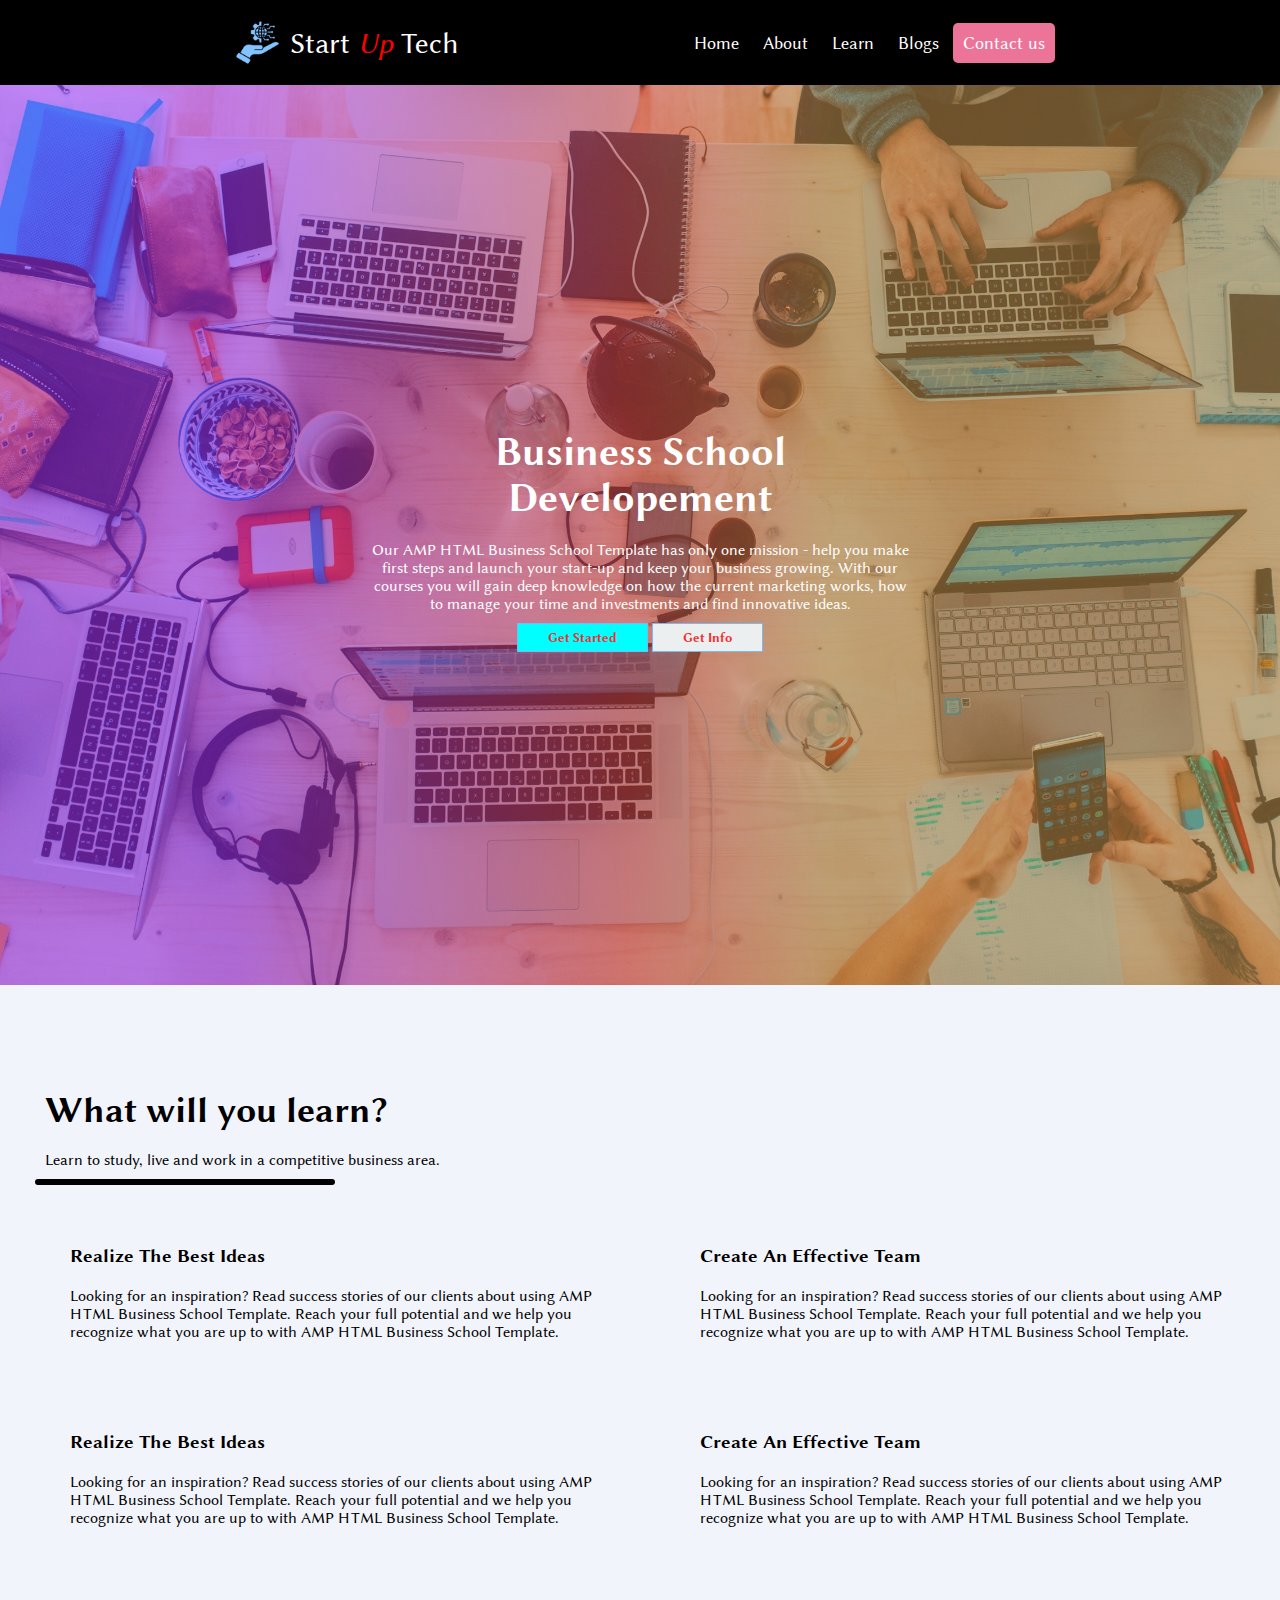
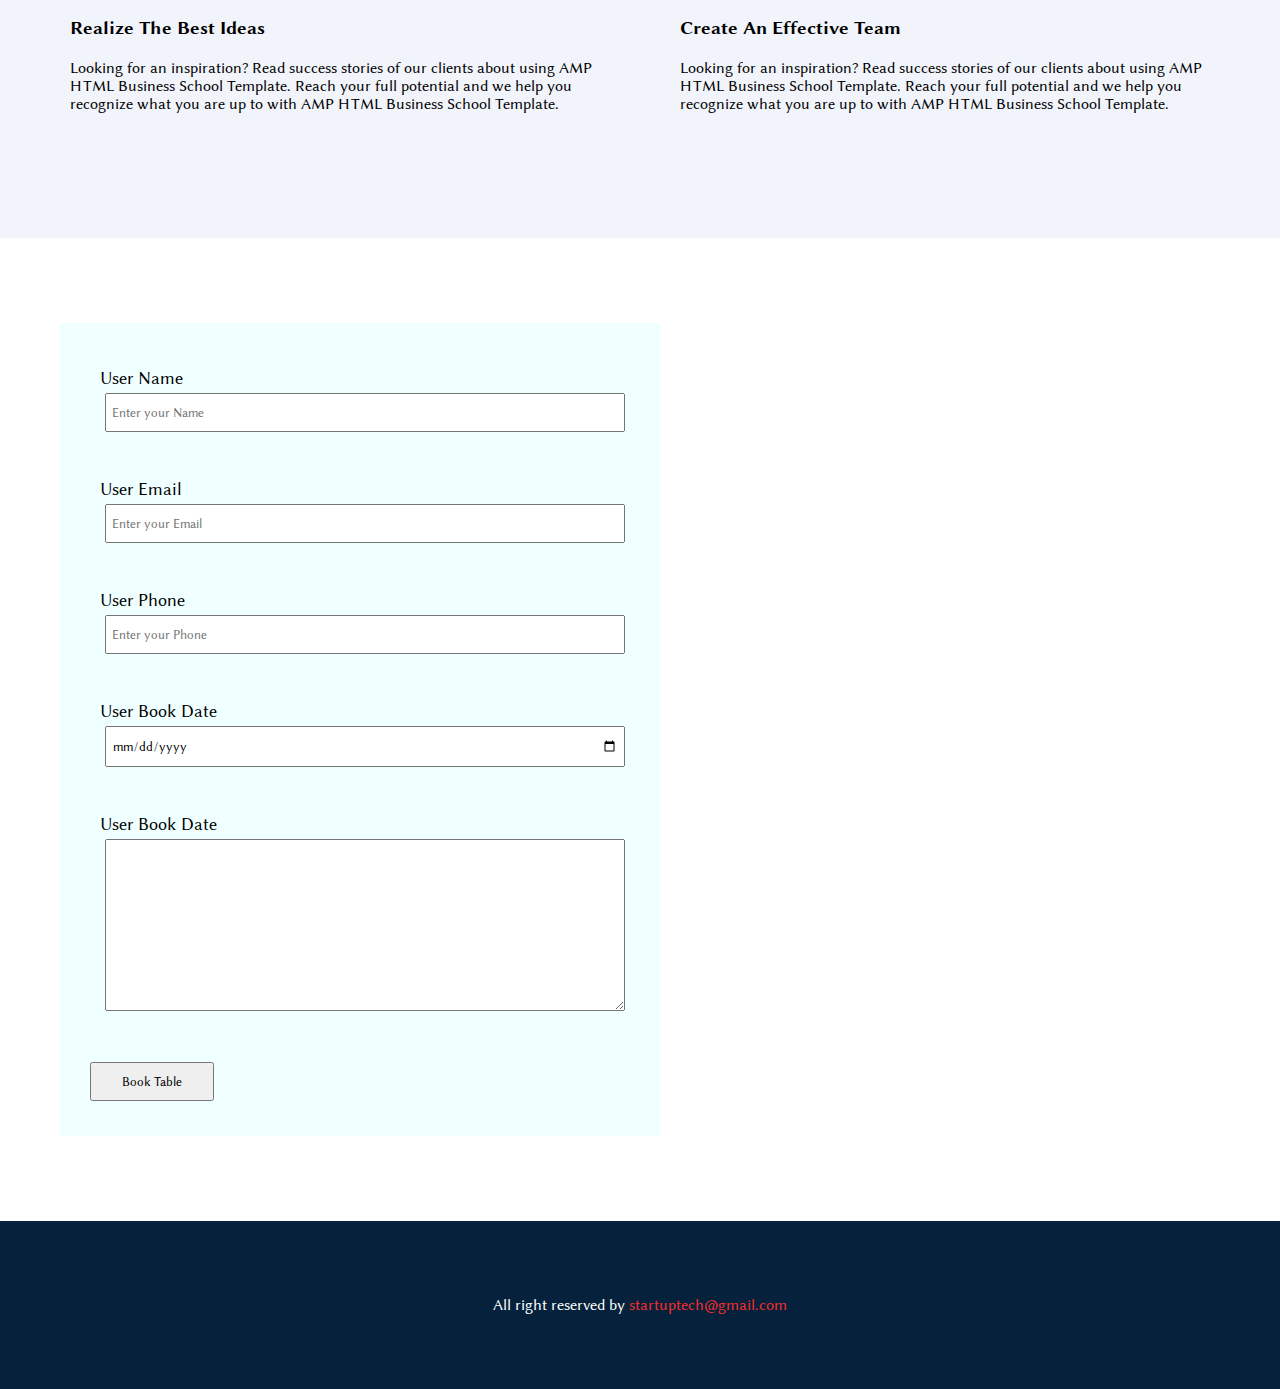
<file: index.html>
<!DOCTYPE html>
<html lang="en">
<head>
    <meta charset="UTF-8">
    <meta name="viewport" content="width=device-width, initial-scale=1.0">
    <link rel="shortcut icon" href="assets/logo.jpg" type="image/x-icon">
    <title>Mobile Tech</title>
    <link rel="stylesheet" href="style.css">
    <link href='https://cdn.boxicons.com/fonts/basic/boxicons.min.css' rel='stylesheet'>
    <!-- <link href='https://cdn.boxicons.com/fonts/brands/boxicons-brands.min.css' rel='stylesheet'> -->
 <script defer async src="script.js"></script>
</head>
<body>
        <header class="menubar">
            <div class="logo">
                <div class="logoimg">
                    <img src="assets/logo.png" alt="logo">
                    <a href="#">Start <span>Up</span> Tech</a>
                </div>
                <div class="mobiletoggle">
                    <i class='bx  bx-menu'  id="menuclick"></i> 
                </div>
            </div>
            <div class="navbar" id="menubar">
                <ul>
                    <li><a href="#">Home</a></li>
                    <li><a href="about.html">About</a></li>
                    <li><a href="#">Learn</a></li>
                    <li class="parentmenu"><a href="#">Blogs</a>
                        <ul class="childmenus">
                            <li><a href="#">Blog1</a></li>
                            <li><a href="#">Blog2</a></li>
                            <li><a href="#">Blog3</a></li>
                            <li><a href="#">Blog4</a></li>
                        </ul>
                    </li>
                    <li class="contact"><a href="#">Contact us</a></li>

                </ul>
            </div>
        </header>
        <div class="herosection">
            <div class="heroinnerlayer"></div>
            <div class="herocontent">
                <h1> Business School Developement</h1>
                <p>
                    Our AMP HTML Business School Template has only one mission - help you make first steps and launch your start-up and keep your business growing. With our courses you will gain deep knowledge on how the current marketing works, how to manage your time and investments and find innovative ideas.</p>
                 <div class="btngrp">
                    <button>Get Started</button>
                    <button>Get Info</button>
                 </div>   
            </div>
        </div>

        <section class="aboutsect">   
            <div class="heading">
                <h1> <span>What</span>  will you learn?</h1>
                <p>
                Learn to study, live and work in a competitive business area.
                </p>
                <div class="line"><hr></div>
            </div>
            <div class="learnmain">
                <div class="learns">
                    <div class="icon">
                            <i class='bx  bx-light-bulb-on'  ></i> 
                    </div>
                    <div class="lerncontent">
                        <h3>Realize The Best Ideas</h3>
                        <p>
                            Looking for an inspiration? Read success stories of our clients about using AMP HTML Business School Template. Reach your full potential and we help you recognize what you are up to with AMP HTML Business School Template.</p>
                    </div>
                </div>

                <div class="learns">
                    <div class="icon">
                           <i class='bx  bx-database-alt'  ></i>  
                    </div>
                    <div class="lerncontent">
                        <h3>Create An Effective Team</h3>
                        <p>
                            Looking for an inspiration? Read success stories of our clients about using AMP HTML Business School Template. Reach your full potential and we help you recognize what you are up to with AMP HTML Business School Template.</p>
                    </div>
                </div>
            </div>

            <div class="learnmain">
                <div class="learns">
                    <div class="icon">
                            <i class='bx  bx-light-bulb-on'  ></i> 
                    </div>
                    <div class="lerncontent">
                        <h3>Realize The Best Ideas</h3>
                        <p>
                            Looking for an inspiration? Read success stories of our clients about using AMP HTML Business School Template. Reach your full potential and we help you recognize what you are up to with AMP HTML Business School Template.</p>
                    </div>
                </div>

                <div class="learns">
                    <div class="icon">
                           <i class='bx  bx-database-alt'  ></i>  
                    </div>
                    <div class="lerncontent">
                        <h3>Create An Effective Team</h3>
                        <p>
                            Looking for an inspiration? Read success stories of our clients about using AMP HTML Business School Template. Reach your full potential and we help you recognize what you are up to with AMP HTML Business School Template.</p>
                    </div>
                </div>
            </div>

            <div class="learnmain">
                <div class="learns">
                    <div class="icon">
                            <i class='bx  bx-light-bulb-on'  ></i> 
                    </div>
                    <div class="lerncontent">
                        <h3>Realize The Best Ideas</h3>
                        <p>
                            Looking for an inspiration? Read success stories of our clients about using AMP HTML Business School Template. Reach your full potential and we help you recognize what you are up to with AMP HTML Business School Template.</p>
                    </div>
                </div>

                <div class="learns">
                    <div class="lerncontent box">
                        <h3>Create An Effective Team</h3>
                        <p>
                            Looking for an inspiration? Read success stories of our clients about using AMP HTML Business School Template. Reach your full potential and we help you recognize what you are up to with AMP HTML Business School Template.</p>
                    </div>
                </div>
            </div>
        </section>
         <section class="contectsec">
        <div class="contactform">
            <div class="leftpart">
                <form id="myform">
                    <div class="formfeild">
                        <label for="username">User Name</label>
                        <div>
                            <input type="text" name="usernamegggg" id="username"  placeholder="Enter your Name">
                            <p id="errorName"></p>
                        </div>
                    </div>

                    <div class="formfeild">
                        <label for="username">User Email</label>
                        <div>
                            <input type="email" name="useremaigggg" id="useremail" placeholder="Enter your Email">
                        <p id="errorEmail"></p>
                        </div>
                    </div>

                    
                    <div class="formfeild">
                        <label for="username">User Phone</label>
                        <div>
                            <input type="tel" name="userphonegggg" id="userphone" placeholder="Enter your Phone">
                         <p id="errorPhone"></p>
                        </div>
                    </div>

                    <div class="formfeild">
                        <label for="username">User Book Date</label>
                        <div>
                            <input type="date" name="userdateggggg" id="userdate" placeholder="Enter your date">
                         <p id="errorDate"></p>
                        </div>
                    </div>

                    <div class="formfeild">
                        <label for="username">User Book Date</label>
                        <div>
                            <textarea name="comments" id="comments" cols="30" rows="10"></textarea>
                         <p id="errorFeed"></p>
                        </div>
                    </div>

                    
                    <div>
                        <button type="submit">Book Table</button>
                    </div>
                </form>
            </div>
        </div>
    </section>
        <footer>
            <p>All right reserved by <a href="#">startuptech@gmail.com</a></p>
        </footer>

        <script>
         
        </script>
       
</body>
</html>
</file>
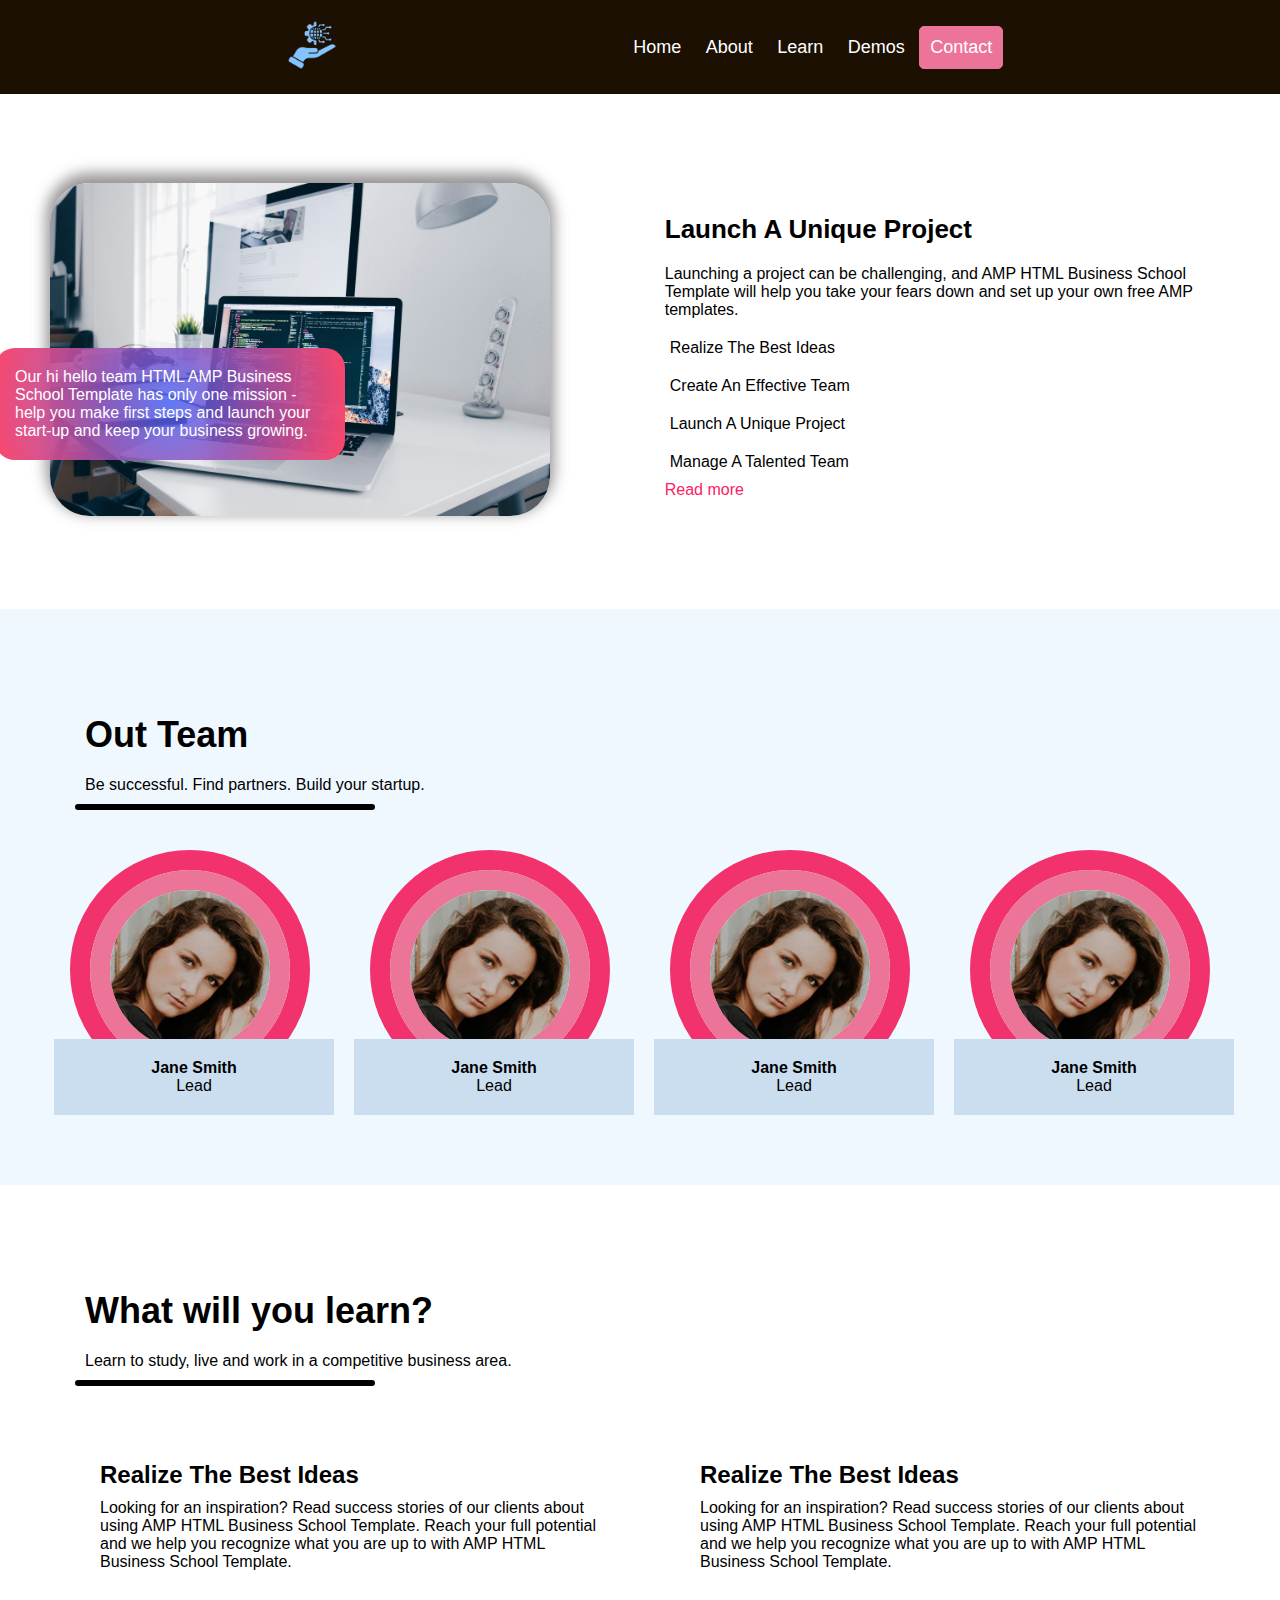
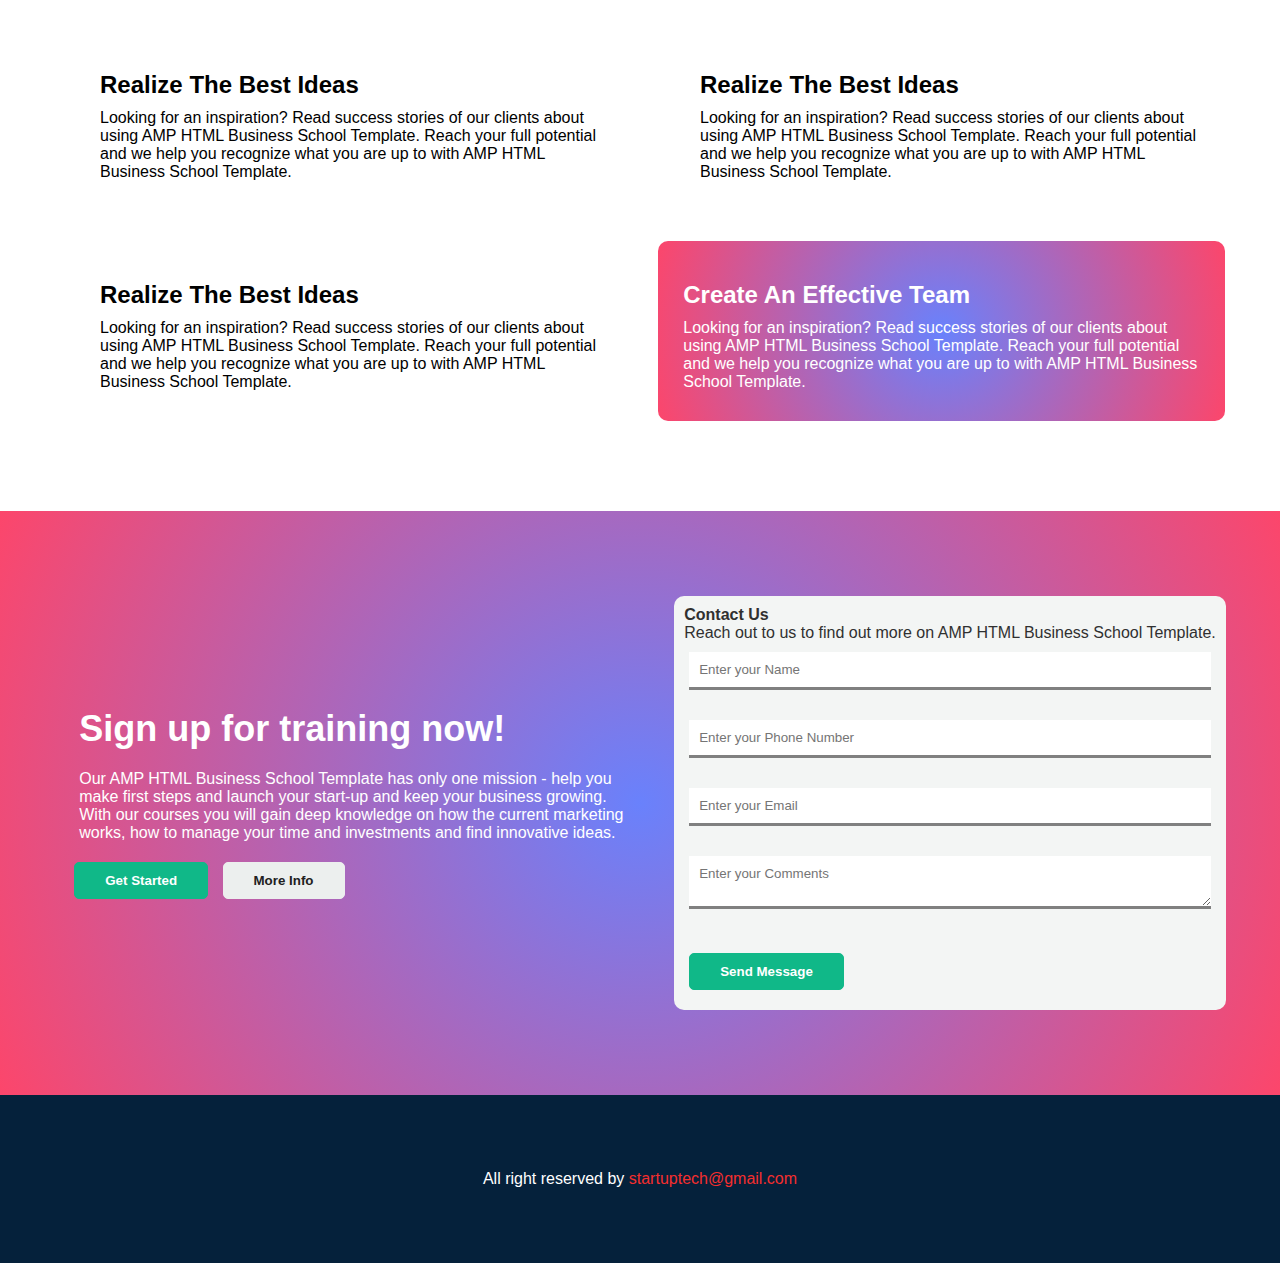
<file: about.html>
<!DOCTYPE html>
<html lang="en">
<head>
    <meta charset="UTF-8">
    <meta name="viewport" content="width=device-width, initial-scale=1.0">
    <link rel="shortcut icon" href="assets/logo.jpg" type="image/x-icon">
    <title>Start up</title>
    <link rel="stylesheet" href="style.css">
    <link href='https://cdn.boxicons.com/fonts/basic/boxicons.min.css' rel='stylesheet'>
    <style>
        *{
            padding: 0%;
            margin: 0%;
            box-sizing: border-box;
            font-family: 'Segoe UI', Tahoma, Geneva, Verdana, sans-serif;
        }
        header{
            background-color: rgb(28, 16, 2);
            display: flex;
            justify-content: space-evenly;
            align-items: center ;
        }
        header .logo .menutoggle{
            display: none;
        }
        .logo img{
            width: 70px;
            padding: 10px;
        }
        .navbar ul li{
            list-style-type: none;
            display: inline-block;
            padding: 10px;
        }
        .navbar ul li:hover{
            background-color: rgb(39, 40, 40);
        }
        .navbar ul li a{
            text-decoration: none;
            color: #fff;
            font-size: 18px;
        }
        .navbar ul li a:hover{
            font-weight: 400;
            transition: all 0.5s ease-in-out;
        }
        .navbar .supermenu{
            position: relative;
        }
        .navbar .supermenu:hover .dropdown{
            display: block;
        }
        .navbar .dropdown{
            position: absolute;
            left: 0;
            display: none;
        }
        .navbar .dropdown li{
            display: block;
            width: 250px;
            background-color: #000;
            margin: 10px 0;
        }
        .navbar .btncontact{
            background-color: #ec7499;
            border: 1px solid #ec7499;
            border-radius: 5px;
        }
        .navbar .btncontact:hover{
            background-color: #e33168;
        }



.heading{
    padding: 10px 25px;
    margin: 10px
}
.heading h1{
    font-size: 36px;
    padding: 10px;
}
.heading p{
    padding: 10px;
}
.heading .line hr{
    border: 3px solid black;
    width: 300px;
    border-radius: 10px;
}        
/* about */
.aboutimg{
    width: 600px;
    position: relative;
}
.aboutimg img{
    width: 500px;
    margin: 10px;
    border-radius: 40px;
    box-shadow: 0px -6px 14px 4px #767171bf;
}
.aboutimg .aboutimgcontent{
    /* background-color: #ec7499; */
    background: radial-gradient(circle,rgba(63, 94, 251, 0.78) 0%, rgba(252, 70, 107, 1) 100%);
    color: #fff;
    padding: 20px;
    margin: 10px;
    border-radius: 20px;
    width: 350px;
    position: absolute;
    /* top: 100px; */
    bottom: 60px;
    left: -55px;
}
.aboutcontent{
    width: 600px;
    padding: 25px 15px;
    margin: 10px;
}
.aboutcontent h1{
    font-size: 26px;
    padding: 10px;
}
.aboutcontent p{
    font-size: 16px;
    padding: 10px;
}
.aboutcontent .aboutlist ul li{
    list-style-type: none;
    padding: 10px 15px;
    display: flex;
    align-items: center;
}
.aboutcontent .aboutlist i{
    color: rgb(55, 89, 3);
    font-size: 28px;
}
.readmore a{
    color: #fb2162;
    text-decoration: none;
    padding: 10px;
}
.aboutsection{
    display: flex;
    justify-content: center;
    align-items: center;
    padding: 75px 40px;
}
/* team */
.teamsection{
    padding: 75px 40px;
    background-color: aliceblue;
}
.teamperson img{
    width: 200px;
    height: 200px;
    border-radius: 50%;
    border: 20px solid #ec7499;
}
.teamperson{
    width: 240px;
    height: 240px;
    border-radius: 50%;
    border: 20px solid #f2326c;
    display: flex;
    justify-content: center;
    align-items: center;
}

.persondesig{
    background-color: rgb(203, 222, 240);
    width: 280px;
    padding: 20px;
    margin: 10px;
    text-align: center;
    position: absolute;
    bottom: -25px;
    left: -6px;
}
.team{
    width: 290px;
    padding: 10px;
    margin: 10px;
    text-align: center;
    position: relative;
    display: flex;
    justify-content: center;
}
.teams{
    display: flex;
    justify-content: center;
    align-items: center;
}


/* learn */
.learnbox{
    /* background-color: antiquewhite; */
    padding: 20px 15px;
    margin: 15px;
    display: flex;
    justify-content: center;
    align-items: start;
}
.learnicon{
    padding: 10px;
}
.learnicon i{
    color: #40adad;
    font-size: 60px;
}
.learncontent{
    padding: 10px;
}
.learncontent h3{
    font-size: 24px;
    padding: 10px 0;
}
.learnboxes{
    display: flex;
    justify-content: center;
    align-items: center;
}
.learnboxes .Effective{
    background: radial-gradient(circle,rgba(63, 94, 251, 0.78) 0%, rgba(252, 70, 107, 1) 100%);
    border-radius: 10px;
    color: #fff;
}
.learn{
    padding: 75px 40px;
}

/* contact */
.contactsec{
    padding: 75px 40px;
  background: radial-gradient(circle,rgba(63, 94, 251, 0.78) 0%, rgba(252, 70, 107, 1) 100%);
    display: flex;
    justify-content: center;
    align-items: center ;
}

.contactleft{
    /* background-color: rgb(48, 32, 10); */
    padding: 20px 15px;
    margin: 10px;
    width: 600px;
}
.contactleft h1{
    font-size: 36px;
    color: #fff;
    padding: 10px;
}
.contactleft p{
    font-size: 16px;
    color: #fff;
    padding: 10px;
}
.contactleft .btngrp button{
    padding: 10px 30px;
    margin: 10px 5px;
}

.contactleft .btngrp button:nth-child(1){
    background-color: #10b888;
    border: 1px solid #10b888;
    border-radius: 5px;
    color: #fff;
}
.contactleft .btngrp button:nth-child(1):hover{
    background-color: #046046;
    border: none;
    font-weight: 700;
}
.contactleft .btngrp button:nth-child(2){
    background-color: #ecefee;
    border: 1px solid #ecefee;
    border-radius: 5px;
    color: #212121;
}
.contactleft .btngrp button:nth-child(2):hover{
    background-color: #d2e9e2;
    border: none;
    font-weight: 700;
}
.inputs{
    margin: 10px 5px;
}
.inputs input,.inputs textarea{
    padding: 10px;
    width: 100%;
    border: none;
    border-bottom: 3px solid grey;
    outline: none;
}
.btngrp button{
    padding: 10px 30px;
    margin: 10px 5px;
}

.btngrp button:nth-child(1){
    background-color: #10b888;
    border: 1px solid #10b888;
    border-radius: 5px;
    color: #fff;
}
.btngrp button:nth-child(1):hover{
    background-color: #046046;
    border: none;
    font-weight: 700;
}
.contactform{
    background-color: #f3f5f4;
    padding: 10px;
    margin: 10px;
    border-radius: 10px;
    color: #303030;
}
.inputs p{
    color: #e33168;
    padding: 10px;
}



        @media (min-width:320px) and (max-width: 480px){
            header{
                display: block;
                position: relative;
            }
            .navbar ul li{
                display: block;
            }
            header .logo .menutoggle{
            display: block;
            }
            .logo{
                display: flex;
                justify-content: space-evenly;
                align-items: center;
            }
            .menutoggle i{
                color: #fff;
                font-size: 36px;
                padding: 10px;
            }
            .navbar{
                background-color: #000;
                position: absolute;
                left: -99%;
                width: 100%;
                padding: 10px;
            }
            .aboutsection{
                display: block;
                padding: 75px 0;
            }
            .aboutimg img{
                width: 300px;
            }
            .aboutimg .aboutimgcontent {
            background: radial-gradient(circle, rgba(63, 94, 251, 0.78) 0%, rgb(252 70 107 / 57%) 100%);
            width: 300px;
            bottom: 0;
            left: 0;
        }
        .aboutimg,.aboutcontent{
            width: inherit;
        }
        .teams{
            display: block;
        }
        .heading h1{
            font-size: 26px;
        }
        .heading .line hr{
            width: inherit;
        }
        .teamsection,.learn{
            padding:75px 0 ;
        }
        .learnboxes{
            display: block;
        }
        .learnbox{
            display: block;
        }
        .learncontent h3{
            font-size: 20px;
        }
        .contactsec{
            padding: 75px 0;
            display: block;
        }
        .contactleft{
            width: inherit;
        }
        }
    </style>
</head>
<body>
        <header>
            <div class="logo">
                <img src="assets/logo.png" alt="logo">
                <div class="menutoggle">
                    <i class='bxr  bx-menu'  ></i> 
                </div>
            </div>

            <div class="navbar">
                <ul>
                    <li><a href="index.html">Home</a></li>
                    <li><a href="#">About</a></li>
                    <li><a href="#team">Learn</a></li>
                    <li class="supermenu"><a href="#">Demos</a>
                        <ul class="dropdown">
                            <li><a href="#">Mobile Demo</a></li>
                            <li><a href="#">Tablet Demo</a></li>
                            <li><a href="#">Laptop Demo</a></li>
                            <li><a href="#">Desktop Demo</a></li>
                        </ul>
                    </li>
                    <li class="btncontact"><a href="#contactsection">Contact</a></li>
                </ul>
            </div>
        </header>
        <section class="aboutsection">
            <div class="aboutimg">
                <img src="assets/about.jpg" alt="about"> 
                <div class="aboutimgcontent">
                    <p>Our hi hello team HTML AMP Business School Template has only one mission - help you make first steps and launch your start-up and keep your business growing.</p>
                </div>
            </div>
            <div class="aboutcontent">
                <h1>Launch A Unique Project</h1>
                <p>
                Launching a project can be challenging, and AMP HTML Business School Template will help you take your fears down and set up your own free AMP templates.</p>
                <div class="aboutlist">
                    <ul>
                        <li> <i class='bxr  bx-check-square'  ></i>  Realize The Best Ideas</li>
                        <li><i class='bxr  bx-check-square'  ></i> Create An Effective Team</li>
                        <li><i class='bxr  bx-check-square'  ></i> Launch A Unique Project</li>
                        <li><i class='bxr  bx-check-square'  ></i> Manage A Talented Team</li>
                    </ul>
                </div>
                <div class="readmore">
                    <a href="#">Read more <i class='bxr  bx-arrow-right-stroke'  ></i> </a>
                </div>
            </div>
        </section>

        <section class="teamsection" id="team">
            <div class="heading">
                <h1>  Out Team </h1>
                <p>
Be successful. Find partners. Build your startup. 
              </p>
                <div class="line"><hr></div>
            </div>
            <div class="teams">
                <div class="team">
                    <div>
                        <div class="teamperson">
                    <img src="assets/face1.jpg" alt="team">
                    </div>
                    <div class="persondesig">
                        <h4>Jane Smith</h4>
                        <p>Lead</p>
                    </div>
                    </div>
                </div>
                 <div class="team">
                    <div>
                        <div class="teamperson">
                    <img src="assets/face1.jpg" alt="team">
                    </div>
                    <div class="persondesig">
                        <h4>Jane Smith</h4>
                        <p>Lead</p>
                    </div>
                    </div>
                </div>
                 <div class="team">
                    <div>
                        <div class="teamperson">
                    <img src="assets/face1.jpg" alt="team">
                    </div>
                    <div class="persondesig">
                        <h4>Jane Smith</h4>
                        <p>Lead</p>
                    </div>
                    </div>
                </div>
                 <div class="team">
                    <div>
                        <div class="teamperson">
                    <img src="assets/face1.jpg" alt="team">
                    </div>
                    <div class="persondesig">
                        <h4>Jane Smith</h4>
                        <p>Lead</p>
                    </div>
                    </div>
                </div>
            </div>
        </section>

        <section class="learn">
             <div class="heading">
                <h1> <span>What</span>  will you learn?</h1>
                <p>
                Learn to study, live and work in a competitive business area.
                </p>
                <div class="line"><hr></div>
            </div>

            <div class="learnboxes">
                <div class="learnbox">
                    <div class="learnicon">
                        <i class="bx  bx-light-bulb-on"></i>
                    </div>
                    <div class="learncontent">
                        <h3>Realize The Best Ideas</h3>
                        <p>Looking for an inspiration? Read success stories of our clients about using AMP HTML Business School Template. Reach your full potential and we help you recognize what you are up to with AMP HTML Business School Template.
                        </p>
                    </div>
                </div>

                <div class="learnbox">
                    <div class="learnicon">
                        <i class="bx  bx-light-bulb-on"></i>
                    </div>
                    <div class="learncontent">
                        <h3>Realize The Best Ideas</h3>
                        <p>Looking for an inspiration? Read success stories of our clients about using AMP HTML Business School Template. Reach your full potential and we help you recognize what you are up to with AMP HTML Business School Template.
                        </p>
                    </div>
                </div>
            </div>

            <div class="learnboxes">
                <div class="learnbox">
                    <div class="learnicon">
                        <i class="bx  bx-light-bulb-on"></i>
                    </div>
                    <div class="learncontent">
                        <h3>Realize The Best Ideas</h3>
                        <p>Looking for an inspiration? Read success stories of our clients about using AMP HTML Business School Template. Reach your full potential and we help you recognize what you are up to with AMP HTML Business School Template.
                        </p>
                    </div>
                </div>

                <div class="learnbox">
                    <div class="learnicon">
                        <i class="bx  bx-light-bulb-on"></i>
                    </div>
                    <div class="learncontent">
                        <h3>Realize The Best Ideas</h3>
                        <p>Looking for an inspiration? Read success stories of our clients about using AMP HTML Business School Template. Reach your full potential and we help you recognize what you are up to with AMP HTML Business School Template.
                        </p>
                    </div>
                </div>
            </div>

            <div class="learnboxes">
                <div class="learnbox">
                    <div class="learnicon">
                        <i class="bx  bx-light-bulb-on"></i>
                    </div>
                    <div class="learncontent">
                        <h3>Realize The Best Ideas</h3>
                        <p>Looking for an inspiration? Read success stories of our clients about using AMP HTML Business School Template. Reach your full potential and we help you recognize what you are up to with AMP HTML Business School Template.
                        </p>
                    </div>
                </div>

                <div class="learnbox  Effective">
                    <div class="learncontent">
                        <h3>Create An Effective Team</h3>
                        <p>Looking for an inspiration? Read success stories of our clients about using AMP HTML Business School Template. Reach your full potential and we help you recognize what you are up to with AMP HTML Business School Template.
                        </p>
                    </div>
                </div>
            </div>

        </section>

        <section class="contactsec" id="contactsection">
            <div class="contactleft">
                <h1>Sign up for training now!</h1>
                <p>Our AMP HTML Business School Template has only one mission - help you make first steps and launch your start-up and keep your business growing. With our courses you will gain deep knowledge on how the current marketing works, how to manage your time and investments and find innovative ideas.</p>
                <div class="btngrp">
                    <button> <i class='bxr  bx-arrow-up-stroke'  ></i>  Get Started</button>
                    <button> <i class='bxr  bx-arrow-right-stroke'  ></i>  More Info</button>
                </div>
            </div>
            <div class="contactright">
                <div class="contactform">
                    <h4>Contact Us</h4>
                    <p>Reach out to us to find out more on AMP HTML Business
                         School Template.</p>
                    
                    <form id="form">
                        <div class="inputs">
                            <input type="text" name="username" id="fullname" placeholder="Enter your Name" >
                            <p id="nameerror"></p>
                        </div>
                        <div class="inputs">
                            <input type="tel" name="userphone" id="userphone" placeholder="Enter your Phone Number" >
                            <p id="phoneerror"></p>
                        </div>
                        <div class="inputs">
                            <input type="email" name="useremail" id="useremail" placeholder="Enter your Email" >
                            <p id="emailerror"></p>
                        </div>
                        <div class="inputs">
                            <textarea name="message" id="message" placeholder="Enter your Comments"></textarea>
                            <p id="commentserror"></p>
                        </div>
                        <div class="btngrp">
                            <button type="submit">Send Message</button>
                        </div>
                    </form> 
                    
                    <script>
                        let myformData = document.getElementById("form");
                        myformData.addEventListener("submit",(event)=>{
                            event.preventDefault();

                            let userName= document.getElementById("fullname").value.trim();
                            let userPhone= document.getElementById("userphone").value.trim();
                            let userGmail = document.getElementById("useremail").value.trim();
                            let userComments = document.getElementById("message").value.trim();

                            let nameError = document.getElementById("nameerror");
                            let phoneError = document.getElementById("phoneerror");
                            let emailError = document.getElementById("emailerror");
                            let commentsError = document.getElementById("commentserror");

                            // nameError.textContent="";

                            let isValid = true;

                            if(! userName){
                                nameError.textContent="please fill the Name data";
                                isValid=false;
                            };
                            // let phonepattern =/^\d{3}-\d{3}-\d{4}$/;
                            if(!userPhone){
                                phoneError.textContent="please fill the Phone data";
                                isValid=false;
                            }
                            // else if(!phonepattern.test(userPhone)){
                            //      phoneError.textContent="please fill the valid 10 digit Phone data";
                            //     isValid=false;
                            // }


                            let emailpattern =/^[a-zA-Z0-9._%+-]+@[a-zA-Z0-9.-]+\.[a-zA-Z]{2,}$/;
                            if(!userGmail){
                                emailError.textContent="please fill the Email data";
                                isValid=false;
                            }
                            else if(!emailpattern.test(userGmail)){
                                emailError.textContent="please fill the valid Email data";
                                isValid=false;
                            }

                            if(!userComments.length >5){
                                commentsError.textContent="please fill the FeedBAck data";
                                isValid=false;
                            }

                            if(isValid){
                                alert("User Data Updated Succefully 👍");
                                console.log("User Name "+ userName);
                                console.log("User Phone "+ userPhone);
                                console.log("User Gmail "+ userGmail);
                                console.log("User Comments "+ userComments);
                            }

                            myformData.reset();

                        });
                    </script>
                </div>
            </div>
        </section>



        <!-- <section>
            <div>
                <div class="contactleft">
                    <h1>Sign up for training now!</h1>
                    <p>Our AMP HTML Business School Template has only one mission - help you make first steps and launch your start-up and keep your business growing. With our courses you will gain deep knowledge on how the current marketing works, how to manage your time and investments and find innovative ideas.</p>
                    <div class="btngrp">
                        <button> <i class='bxr  bx-arrow-up-stroke'  ></i>  Get Started</button>
                        <button> <i class='bxr  bx-arrow-right-stroke'  ></i>  More Info</button>
                    </div>
                </div>
            </div>

<div class="contactleft">
                    <h1>Sign up for training now!</h1>
                    <p>Our AMP HTML Business School Template has only one mission - help you make first steps and launch your start-up and keep your business growing. With our courses you will gain deep knowledge on how the current marketing works, how to manage your time and investments and find innovative ideas.</p>
                    <div class="btngrp">
                        <button> <i class='bxr  bx-arrow-up-stroke'  ></i>  Get Started</button>
                        <button> <i class='bxr  bx-arrow-right-stroke'  ></i>  More Info</button>
                    </div>
                </div>

            <div>

            </div>
        </section> -->

 <footer>
            <p>All right reserved by <a href="#">startuptech@gmail.com</a></p>
        </footer>


</body>
</html>
</file>
<file: style.css>
@import url('https://fonts.googleapis.com/css2?family=Libertinus+Sans:ital,wght@0,400;0,700;1,400&family=Merriweather:ital,opsz,wght@0,18..144,300..900;1,18..144,300..900&display=swap');

*{
    padding: 0%;
    margin: 0%;
    box-sizing: border-box;
    font-family: "Libertinus Sans", sans-serif;
}

/* header */
header{
    background-color: #000;
    color: #fff;
    padding: 10px 0;
    display: flex;
    justify-content: space-evenly;
    align-items:  center;
}
.logoimg img{
    width: 65px;
    padding: 10px;
}
.logoimg{
    display: flex;
    justify-content: start;
    align-items: center;
}
.logoimg a{
    font-size: 30px;
}
.logoimg span{
    color: red;
    font-style: italic;
}
header a{
    text-decoration: none;
    color: #fff;
}
.mobiletoggle{
    display: none;
}
.navbar ul li{
    list-style-type: none;
    display: inline-block;
    padding: 10px;
}
.navbar ul li:hover{
    background-color: rgb(42, 42, 41);
    transition: all 0.8s ease-out;
}
.navbar ul li a{
    font-size: 18px;
}
.navbar ul li:hover a{
    font-weight: 700;
}
.navbar .parentmenu{
    position: relative;
}
.navbar .childmenus{
    position: absolute;
    top: 45px;
    left: 10px;
    width: 100%;
    display: none;
    z-index: 2;
}
.navbar .parentmenu:hover .childmenus{
    display: block;
}
.navbar .childmenus li{
    display: block;
    background-color: black;
    padding: 5px 5px;
    margin: 10px ;
    width: 100%;
}
.navbar .contact{
    background-color: #ec7499;
    border: #ec7499;
    border-radius: 5px;
}
/* hero */
.herosection{
    background-image: url('assets/banner.jpg');
    height: 100vh;
    background-size: cover;
    background-position: center;
    background-repeat: no-repeat;
    display: flex;
    justify-content: center;
    align-items: center;
    position: relative;
    z-index: 1;
}
.heroinnerlayer{
    position: absolute;
    left: 0;
    top: 0;
    width: 100%;
    height: 100vh;
background: linear-gradient(90deg, rgb(152 14 245 / 97%) 18%, rgb(213 41 41 / 96%) 49%, rgb(177 120 41) 65%); opacity: 0.5;
    z-index: -1;
}
.herosection .herocontent {
    width: 600px;
    padding: 20px;
    margin: 10px;
    text-align: center;
    color: #fff;
}
.herocontent h1{
    font-size: 40px;
    padding: 10px;
}
.herocontent p{
    font-size: 16px;
    padding: 10px;
}

.btngrp button{
    padding: 6px 30px;
    color: #f52e2e;
    font-weight: 800;
}
.herocontent .btngrp button:hover{
    background-color: #7cb9f2;
}
.btngrp button:nth-child(1){
    border: 1px solid #7cb9f2;
    background: aqua;
}
.btngrp button:nth-child(2){
    border: 1px solid #7cb9f2;
    background: rgb(236, 239, 239);
}

/* About section */
.aboutsect{
    background-color: #f1f4fa;
    padding: 75px 0;
}
.heading{
    padding: 10px 25px;
    margin: 10px
}
.heading h1{
    font-size: 36px;
    padding: 10px;
}
.heading p{
    padding: 10px;
}
.heading .line hr{
    border: 3px solid black;
    width: 300px;
    border-radius: 10px;
}

.learnmain .learns{
    padding: 15px;
    margin: 15px;
    width: 600px;
    display: flex;
    justify-content: center;
    align-items: start;
}
.learns .icon i{
    color: #7cb9f2;
    font-size: 76px;
    padding: 10px;
}
.learns .lerncontent h3{
    padding: 10px;
}
.learns .lerncontent p{
    padding: 10px;
}
.learnmain{
    display: flex;
    justify-content: center;
    align-items: center;
    margin: 10px 0;
}


.contectsec{
    padding: 75px 50px;
}
.contectsec .leftpart{
    width: 600px;
    background-color: azure;
    padding: 25px;
    margin: 10px;
}
.contectsec .formfeild{
    padding: 10px;
    margin: 10px 5px;
}
.contectsec .formfeild label{
    font-size: 18px;
}
.contectsec .formfeild input,
.contectsec .formfeild textarea{
    padding: 10px 5px;
    margin: 5px;
    width: 100%;
}
.contectsec button{
    padding: 10px 30px;
    margin: 10px 5px;
}
.formfeild p{
    color: #f52e2e;
    padding: 6px 0;
}

footer{
    padding: 75px 50px;
    background-color: #05213b;
    color: #fff;
    text-align: center;
}
footer a{
    color: #f52e2e;
    text-decoration: none;
}





















/* mobile view */
@media (min-width:320px) and (max-width:480px){
    header{
        display: block;
        position: relative;
    }
    .navbar ul li{
        display: block;
    }
    .mobiletoggle{
        display: block;
    }
    .mobiletoggle i{
        font-size: 28px;
    }
    .logo{
        display: flex;
        justify-content: space-evenly;
        align-items: center;
    }
    .navbar{
        background-color: rgb(33, 32, 32);
        position: absolute;
        width: 100%;
        top: 85px;
        left: -99%;
        z-index: 2;
    }
    .navbar.show{
        left: 0;
        transition: all 0.5s ease-in-out;
    }
    .herocontent h1{
        font-size: 30px;
    }

    .learnmain{
        display: block;
    }
    .learns{
        width: inherit !important;
        display: block !important;
        text-align: justify;
    }
    .learns .icon{
        text-align: center;
    }
    .heading .line hr{
        width: 245px;
    }
     .contectsec{
        padding: 75px  0;
     }
    .contectsec .leftpart{
        width: inherit;
    }
}
</file>
